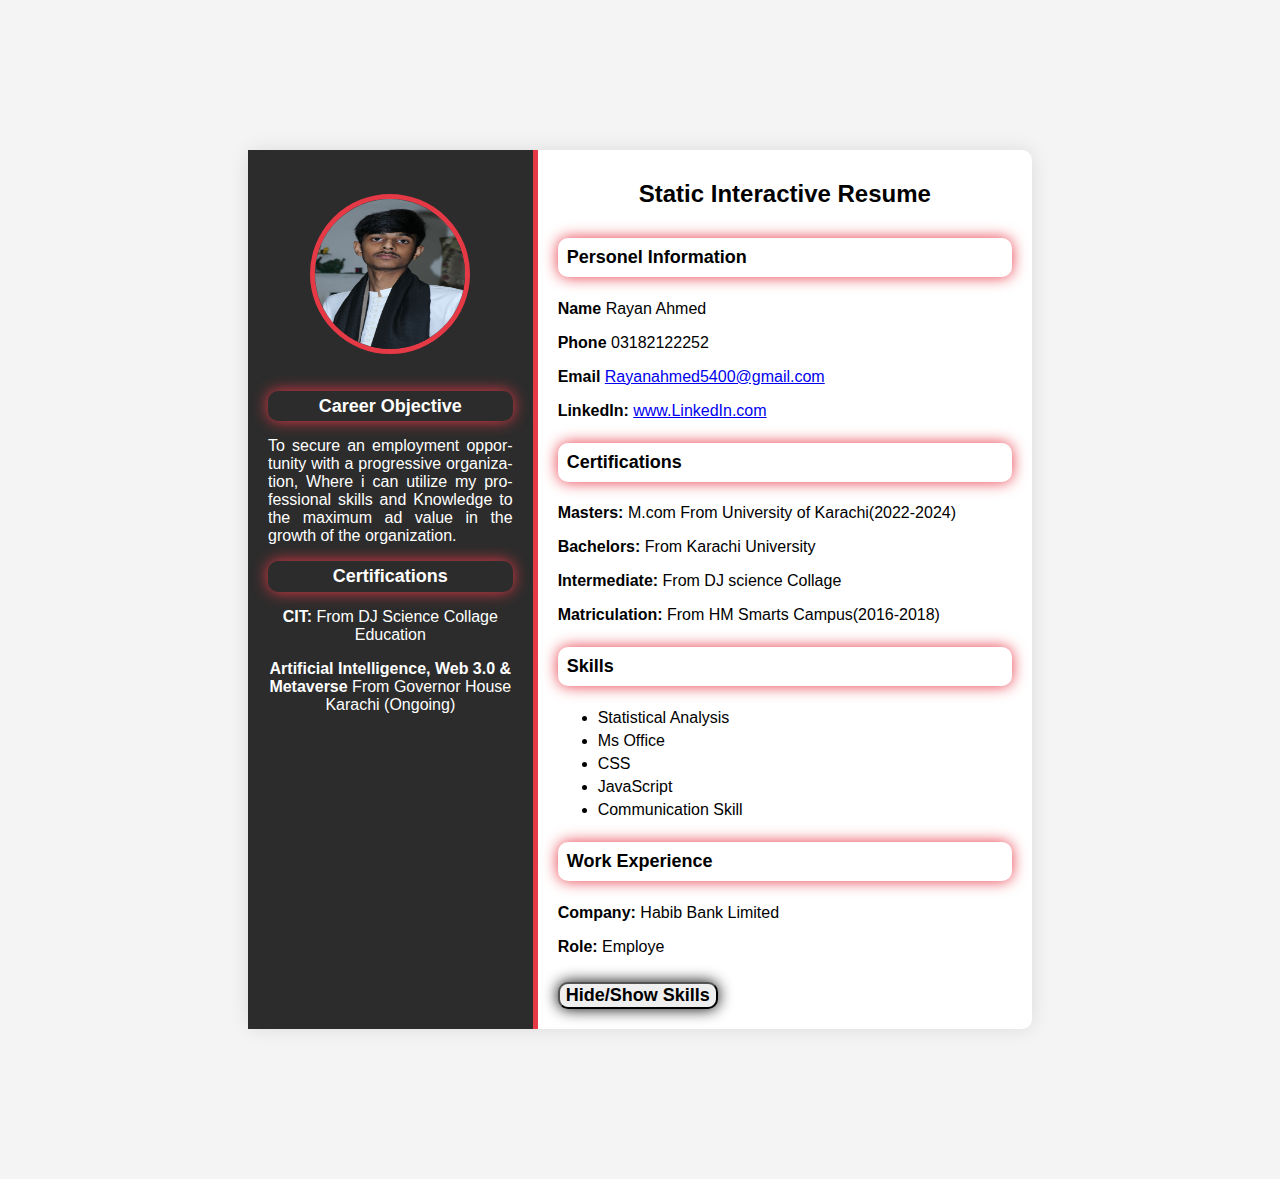
<file: Milestone 1/index.html>
<!DOCTYPE html>
<html lang="en">

<head>
    <meta charset="UTF-8">
    <meta name="viewport" content="width=device-width, initial-scale=1.0">
    <title>Static Interactive Resume</title>
    <link rel="Stylesheet" href="style.css">
</head>

<body>
    <div class="resume-container"> 
        <!-- Left Section -->
        <div class="left-section">
            <img src="Profile.jfif" alt="Profile Picture" class="profile-picture">
            <section id="objective">
                <h3 style="color: white;">Career Objective</h3>
                <p style="text-align: justify; hyphens: auto;">To secure an employment opportunity with a progressive organization, Where i can utilize my
                    professional skills and Knowledge to the maximum ad value in the growth of the organization.</p>
            </section>

            <section id="certification">
                <h3 style="color: white;">Certifications</h3>
                <p><b>CIT:</b> From DJ Science Collage Education</p>
                <p><b>Artificial Intelligence, Web 3.0 & Metaverse</b> From Governor House Karachi (Ongoing)</p>
            </section>
        </div>

        <!-- Right Section -->
         <div class="right-section">
            <h1>Static Interactive Resume</h1>
            <!-- personel Information -->
             <section id="personel-info">
                <h3>Personel Information</h3>
                <p><b>Name</b> Rayan Ahmed</p>
                <p><b>Phone</b> 03182122252</p>
                <p><b>Email</b> <a href="mailto:Rayanahmed5400@gmail.com">Rayanahmed5400@gmail.com</a></p>
                <p><b>LinkedIn:</b> <a href="https://www.linkedin.com/in/rayan-ahmed-a65595333/" target="_blank">www.LinkedIn.com</a></p>
             </section>
               <!-- Education Section -->
                <section id="education">
                    <h3>Certifications</h3>
                    <p><b>Masters:</b> M.com From University of Karachi(2022-2024)</p>
                    <p><b>Bachelors:</b> From Karachi University</p>
                    <p><b>Intermediate:</b> From DJ science Collage</p>
                    <p><b>Matriculation:</b> From HM Smarts Campus(2016-2018)</p>
                </section>

                <!-- Skills Section -->
                 <section id="skills">
                    <h3>Skills</h3>
                    <ul>
                        <li>Statistical Analysis</li>
                        <li>Ms Office</li>
                        <li>CSS</li>
                        <li>JavaScript</li>
                        <li>Communication Skill</li> 
                    </ul>
                 </section>

                 <!--   Work Experience Section -->
                    <section id="work-experience">
                        <h3>Work Experience</h3>
                        <p><b>Company:</b> Habib Bank Limited</p>
                        <p><b>Role:</b> Employe</p>
                    </section>

                    <!-- Button to toggle skills section -->
                     <button id="toggle-skills"><b>Hide/Show Skills</b></button>

         </div>
       

    </div> 
    <script src="script.js"></script>
</body>

</html>
</file>
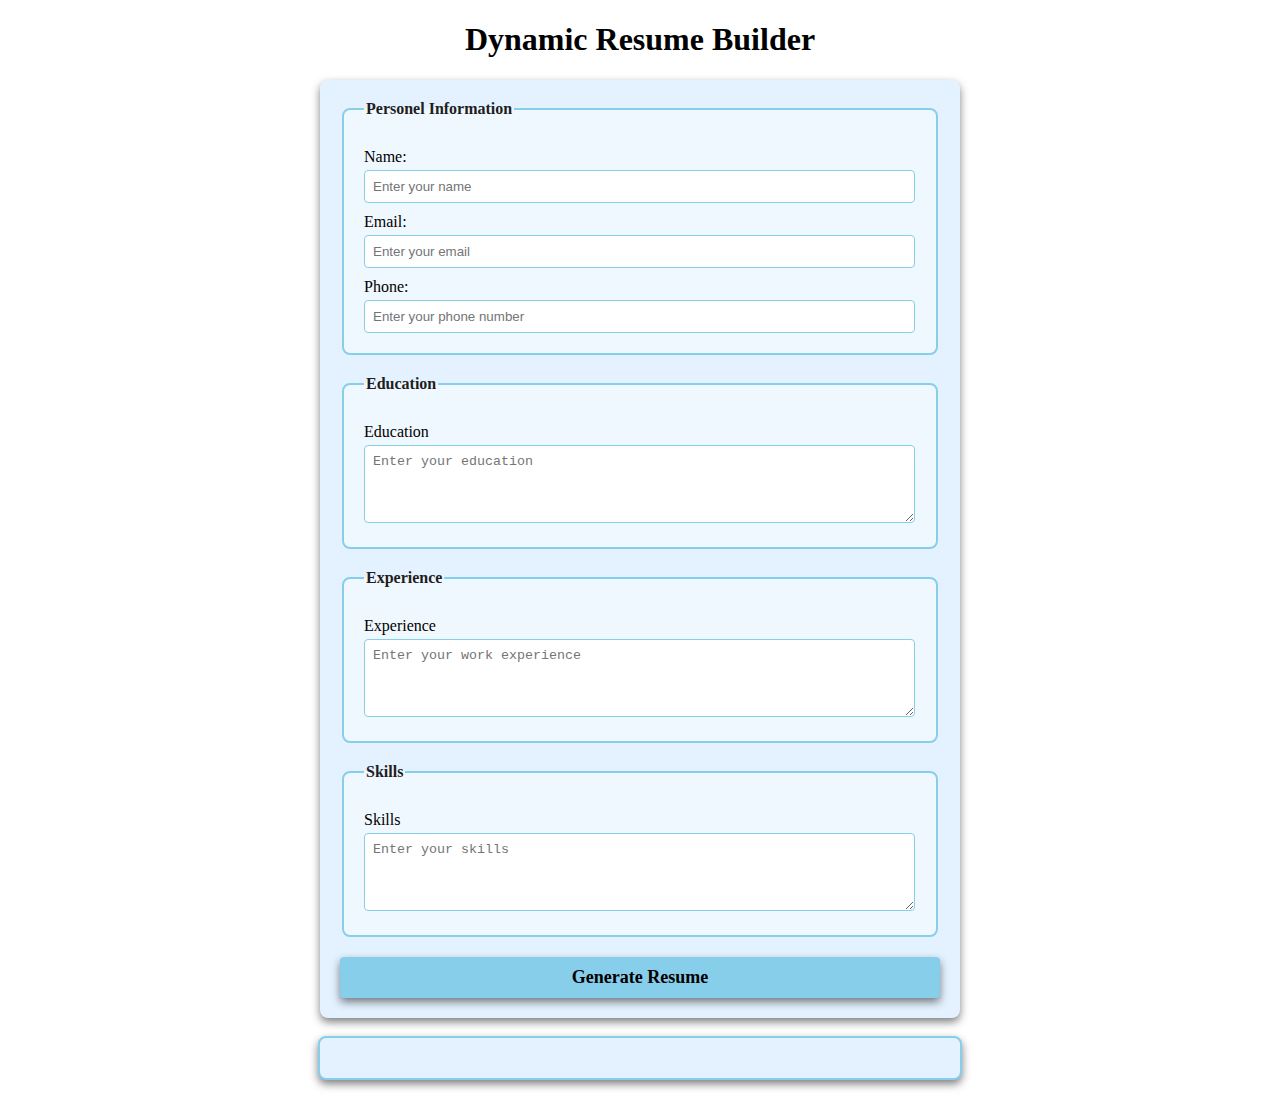
<file: Milestone 3/index.html>
<!DOCTYPE html>
<html lang="en">
<head>
    <meta charset="UTF-8">
    <meta name="viewport" content="width=device-width, initial-scale=1.0">
    <title>Dynamic Resume Builder</title>
    <link rel="stylesheet" href="style.css">

</head>
<body>
    <h1>Dynamic Resume Builder</h1>
    <form id="resume-form">
        <fieldset>
            <legend>Personel Information</legend>
            <label for="name">Name:</label>
            <input type="text" id="name" placeholder="Enter your name" required> 

            <label for="email">Email:</label>
            <input type="email" id="email" placeholder="Enter your email" required> 

            <label for="phone">Phone:</label>
            <input type="tel" id="phone" placeholder="Enter your phone number" required> 
        </fieldset>

        <fieldset>
            <legend>Education</legend>
            <label for="education">Education</label>
            <textarea id="education" placeholder="Enter your education" rows="4" required></textarea>
        </fieldset>

        <fieldset>
            <leGend>Experience</leGend>
            <label for="experience">Experience</label>
            <textarea id="experience" placeholder="Enter your work experience" rows="4" required></textarea>
        </fieldset>

        <fieldset>
            <legend>Skills</legend>
            <label for="skills">Skills</label>
            <textarea id="skills" placeholder="Enter your skills" rows="4" required></textarea>
        </fieldset>

        <button type="Submit"><b>Generate Resume</b></button>
    </form>

    <br>

    <!-- Dynamic Resume -->
     <div id="resume-display">
        <!-- Resume Will be Generated below -->
     </div>
<script src="script.js"></script>
</body>
</html>
</file>
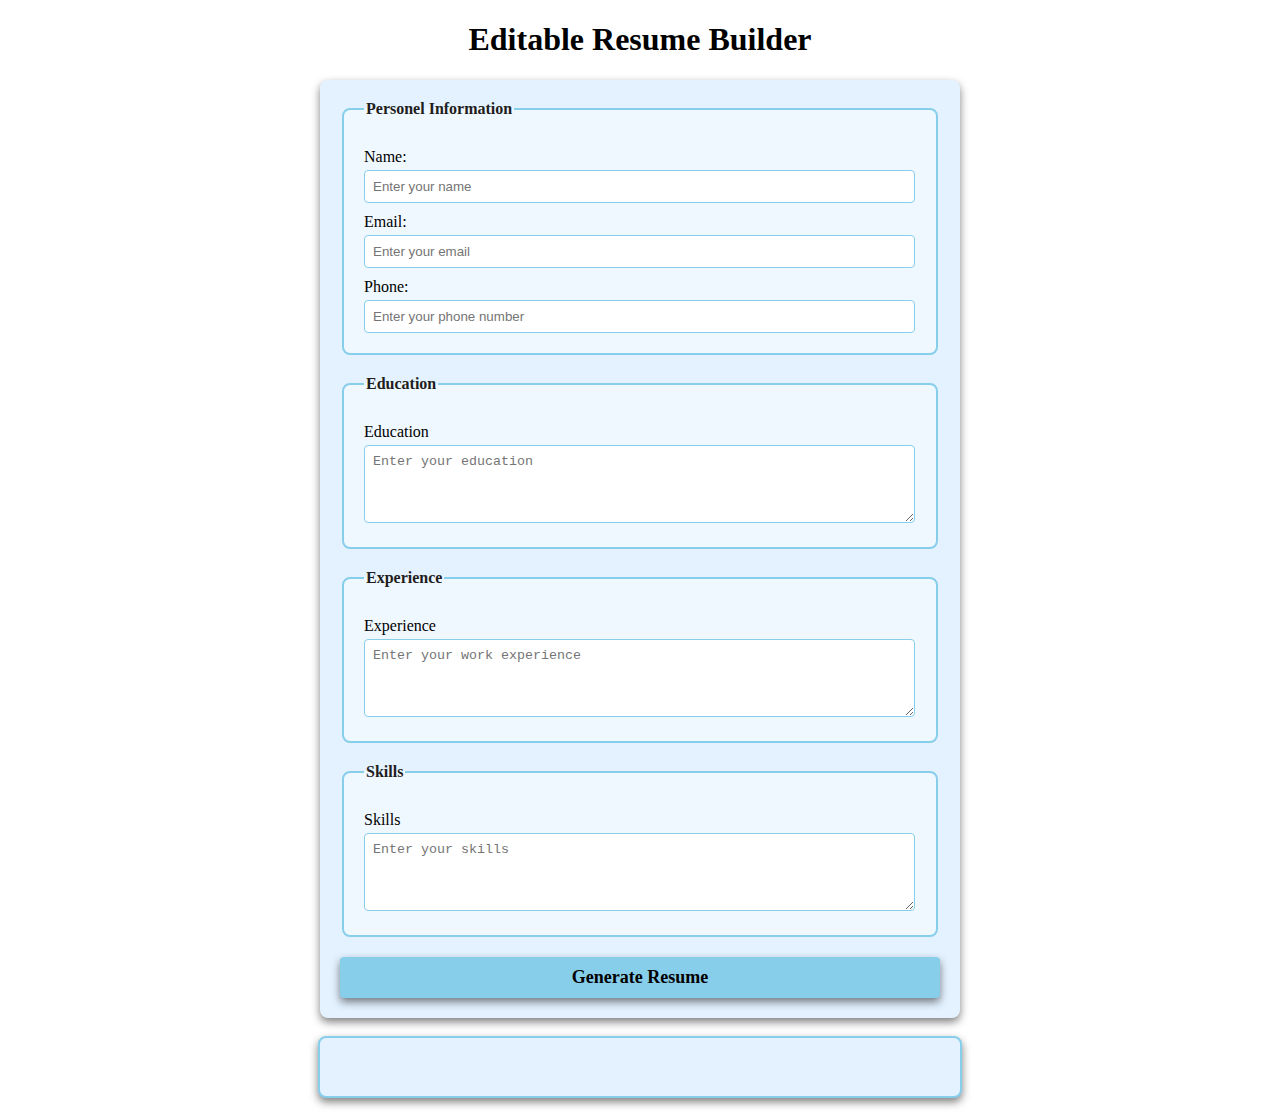
<file: Milestone 4/index.html>
<!DOCTYPE html>
<html lang="en">
<head>
    <meta charset="UTF-8">
    <meta name="viewport" content="width=device-width, initial-scale=1.0">
    <title>Editable Resume Builder</title>
    <link rel="stylesheet" href="style.css">

</head>
<body>
    <h1>Editable Resume Builder</h1>
    <form id="resume-form">
        <fieldset>
            <legend>Personel Information</legend>
            <label for="name">Name:</label>
            <input type="text" id="name" placeholder="Enter your name" required> 

            <label for="email">Email:</label>
            <input type="email" id="email" placeholder="Enter your email" required> 

            <label for="phone">Phone:</label>
            <input type="tel" id="phone" placeholder="Enter your phone number" required> 
        </fieldset>

        <fieldset>
            <legend>Education</legend>
            <label for="education">Education</label>
            <textarea id="education" placeholder="Enter your education" rows="4" required></textarea>
        </fieldset>

        <fieldset>
            <leGend>Experience</leGend>
            <label for="experience">Experience</label>
            <textarea id="experience" placeholder="Enter your work experience" rows="4" required></textarea>
        </fieldset>

        <fieldset>
            <legend>Skills</legend>
            <label for="skills">Skills</label>
            <textarea id="skills" placeholder="Enter your skills" rows="4" required></textarea>
        </fieldset>

        <button type="Submit"><b>Generate Resume</b></button>
    </form>

    <br>

    <!-- Dynamic and Editable Resume -->
     <div id="resume-display" contenteditable="true">
        <!-- Resume Will be Generated below -->
     </div>
<script src="script.js"></script>
</body>
</html>
</file>
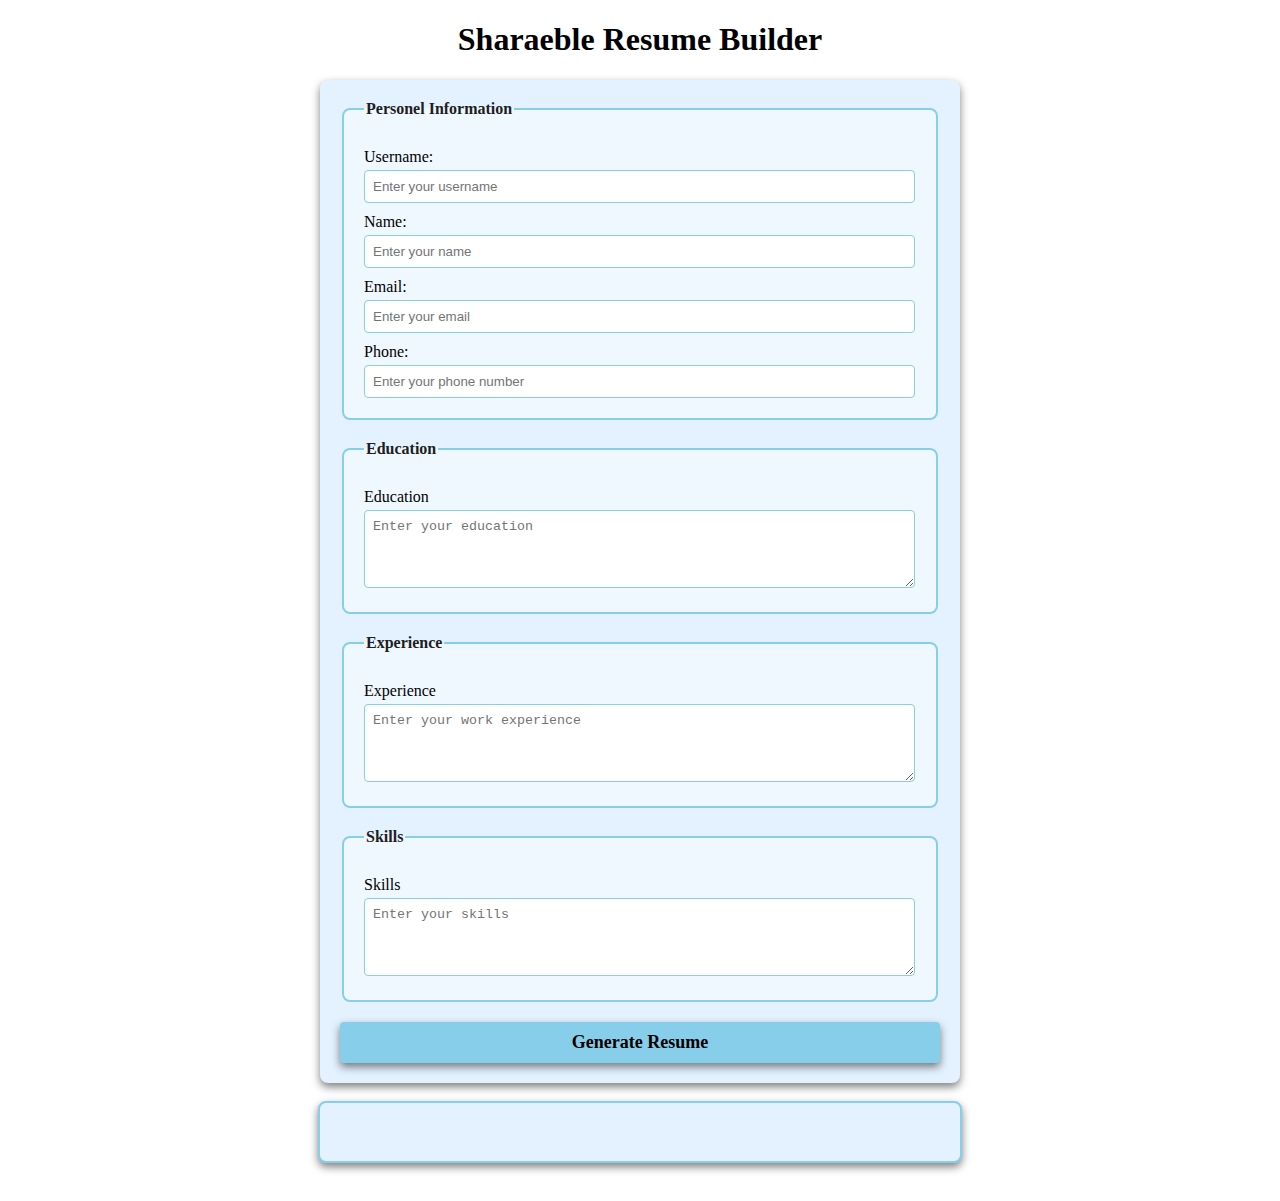
<file: Milestone 5/index.html>
<!DOCTYPE html>
<html lang="en">
<head>
    <meta charset="UTF-8">
    <meta name="viewport" content="width=device-width, initial-scale=1.0">
    <title>Sharaeble Resume Builder</title>
    <link rel="stylesheet" href="style.css">

</head>
<body>
    <h1>Sharaeble Resume Builder</h1>
    <form id="resume-form">
        <fieldset>
            <legend>Personel Information</legend>

            <label for="Username">Username:</label>
            <input type="text" id="username" placeholder="Enter your username" required> 

            <label for="name">Name:</label>
            <input type="text" id="name" placeholder="Enter your name" required> 

            <label for="email">Email:</label>
            <input type="email" id="email" placeholder="Enter your email" required> 

            <label for="phone">Phone:</label>
            <input type="tel" id="phone" placeholder="Enter your phone number" required> 
        </fieldset>

        <fieldset>
            <legend>Education</legend>
            <label for="education">Education</label>
            <textarea id="education" placeholder="Enter your education" rows="4" required></textarea>
        </fieldset>

        <fieldset>
            <leGend>Experience</leGend>
            <label for="experience">Experience</label>
            <textarea id="experience" placeholder="Enter your work experience" rows="4" required></textarea>
        </fieldset>

        <fieldset>
            <legend>Skills</legend>
            <label for="skills">Skills</label>
            <textarea id="skills" placeholder="Enter your skills" rows="4" required></textarea>
        </fieldset>

        <button type="Submit"><b>Generate Resume</b></button>
    </form>

    <br>

    <!-- Dynamic and Editable Resume -->
     <div id="resume-display" contenteditable="true">
        <!-- Resume Will be Generated below -->
     </div>

     <br>
<!-- Section fot the Shareable link and Download Option -->
<div id="'sharaeble-link-container'" style="display: none;">
    <h2>Sharaeble Link</h2>
    <p>Here is your unique link to view and edit your resume:</p>
<a href="#" id="sharaeble-link" target="_blank"></a>
<br>
<button id="download-pdf"><b>Download As PDF</b></button>
</div>

<script src="script.js"></script>
</body>
</html>
</file>
<file: Milestone 1/style.css>
/* General Styling */
body {
    font-family: 'Arial', sans-serif;
    background-color: #f4f4f4;
    margin: 0;
    padding: 150px;
}

.resume-container {
    display: flex;
    background-color: white;
    width: 80%;
    margin: 0 auto;
    border-radius: 10px;
    box-shadow: 0 0 20px rgba(0, 0, 0, 0.1);
}

/* Left Section Styling */
.left-section {
    background-color: #2c2c2c;
    color: white;
    padding: 20px;
    width: 35%;
    text-align: center;
    border-right: 5px solid #e63946;
}

.profile-picture {
    width: 150px;
    height: 150px;
    margin-top: 10%;
    border-radius: 50%;
    border: 5px solid #e63946;
    margin-bottom: 20px;
}

h1 {
    font-size: 24px;
    margin: 10px 0;
    margin-bottom: 30px;
    text-align: center;
}

h3 {
    font-size: 18px;
    padding: 2%;
    margin: 20px 0 10px;
    color: black;
    border-radius: 10px;
    box-shadow: 0 0 15px #e63946;
    margin-top: 5%;
    margin-bottom: 5%;
}

ul {
    list-style-type: fill round;
    padding: 10;
    margin: 10px 0;
}

ul li {
    margin: 5px 0;
}

/* Right Section Styling */
.right-section {
    padding: 20px;
    width: 65%;
}

button {
    font-family: Arial, sans-serif;
    border-radius: 10px;
    box-shadow: 0 0 15px black;
    cursor: pointer;
    margin-top: 10px;
    font-size: 18px;
}

button:hover {
    background-color: #ff737c;
}
</file>
<file: Milestone 3/style.css>
/* Styling form and resume sections */

body {
    font-family: 'Times New Roman', Times, serif;
    margin: 20px;
    padding: 0;
    background-color: white;
}

form {
    margin: auto;
    background-color: rgb(228, 242, 255);
    border-radius: 8px;
    box-shadow: 0 4px 8px rgba(0, 0, 0, 0.5);
    padding: 20px;
    max-width: 600px;
}

h1 {
    text-align: center;
    color: black;
}

fieldset {
    border: 2px solid skyblue;
    border-radius: 8px;
    padding: 20px;
    margin-bottom: 20px;
    background-color: aliceblue;
}

legend {
    font-weight: bold;
    text-align: left;
    color: rgb(34, 29, 29);
}

label {
    display: block;
    margin-top: 10px;
    color: black;

}

input,textarea {
    margin-top: 4px;
    padding: 8px;
    width: calc(100% - 1px);
    border: 1px solid skyblue;
    border-radius: 4px;
    box-sizing: border-box;
}

button {
    display: block;
    width: 100%;
    background-color: skyblue;
    color: black;
    border: none;
    border-radius: 4px;
    box-shadow: 0 4px 8px rgba(0, 0, 0, 0.5);
    margin-top: 10px;
    font-size: 18px;
    font-family: 'Times New Roman', Times, serif;
    padding: 10px;
    cursor: pointer;
}

button :hover {
    color: blue;
}

#resume-display {
    max-width: 600px;
    margin: auto;
    padding: 20px;
    border: 2px solid skyblue;
    border-radius: 8px;
    background-color: rgb(228, 242, 255);
    box-shadow: 0 4px 8px rgba(0, 0, 0, 0.5);
}

#resume-display h2 {
    color: black;
}
</file>
<file: Milestone 4/style.css>
/* Styling form and resume sections */

body {
    font-family: 'Times New Roman', Times, serif;
    margin: 20px;
    padding: 0;
    background-color: white;
}

form {
    margin: auto;
    background-color: rgb(228, 242, 255);
    border-radius: 8px;
    box-shadow: 0 4px 8px rgba(0, 0, 0, 0.5);
    padding: 20px;
    max-width: 600px;
}

h1 {
    text-align: center;
    color: black;
}

fieldset {
    border: 2px solid skyblue;
    border-radius: 8px;
    padding: 20px;
    margin-bottom: 20px;
    background-color: aliceblue;
}

legend {
    font-weight: bold;
    text-align: left;
    color: rgb(34, 29, 29);
}

label {
    display: block;
    margin-top: 10px;
    color: black;

}

input,textarea {
    margin-top: 4px;
    padding: 8px;
    width: calc(100% - 1px);
    border: 1px solid skyblue;
    border-radius: 4px;
    box-sizing: border-box;
}

button {
    display: block;
    width: 100%;
    background-color: skyblue;
    color: black;
    border: none;
    border-radius: 4px;
    box-shadow: 0 4px 8px rgba(0, 0, 0, 0.5);
    margin-top: 10px;
    font-size: 18px;
    font-family: 'Times New Roman', Times, serif;
    padding: 10px;
    cursor: pointer;
}

button :hover {
    color: blue;
}

#resume-display {
    max-width: 600px;
    margin: auto;
    padding: 20px;
    border: 2px solid skyblue;
    border-radius: 8px;
    background-color: rgb(228, 242, 255);
    box-shadow: 0 4px 8px rgba(0, 0, 0, 0.5);
    /* Making the rusume editable */
    outline: none;
}

#resume-display h2 {
    color: black;
}
</file>
<file: Milestone 5/style.css>
/* Styling form and resume sections */

body {
    font-family: 'Times New Roman', Times, serif;
    margin: 20px;
    padding: 0;
    background-color: white;
}

form {
    margin: auto;
    background-color: rgb(228, 242, 255);
    border-radius: 8px;
    box-shadow: 0 4px 8px rgba(0, 0, 0, 0.5);
    padding: 20px;
    max-width: 600px;
}

h1 {
    text-align: center;
    color: black;
}

fieldset {
    border: 2px solid skyblue;
    border-radius: 8px;
    padding: 20px;
    margin-bottom: 20px;
    background-color: aliceblue;
}

legend {
    font-weight: bold;
    text-align: left;
    color: rgb(34, 29, 29);
}

label {
    display: block;
    margin-top: 10px;
    color: black;

}

input,textarea {
    margin-top: 4px;
    padding: 8px;
    width: calc(100% - 1px);
    border: 1px solid skyblue;
    border-radius: 4px;
    box-sizing: border-box;
}

button {
    display: block;
    width: 100%;
    background-color: skyblue;
    color: black;
    border: none;
    border-radius: 4px;
    box-shadow: 0 4px 8px rgba(0, 0, 0, 0.5);
    margin-top: 10px;
    font-size: 18px;
    font-family: 'Times New Roman', Times, serif;
    padding: 10px;
    cursor: pointer;
}

button :hover {
    color: blue;
}

#resume-display {
    max-width: 600px;
    margin: auto;
    padding: 20px;
    border: 2px solid skyblue;
    border-radius: 8px;
    background-color: rgb(228, 242, 255);
    box-shadow: 0 4px 8px rgba(0, 0, 0, 0.5);
    /* Making the rusume editable */
    outline: none;
}

#resume-display h2 {
    color: black;
}
</file>
